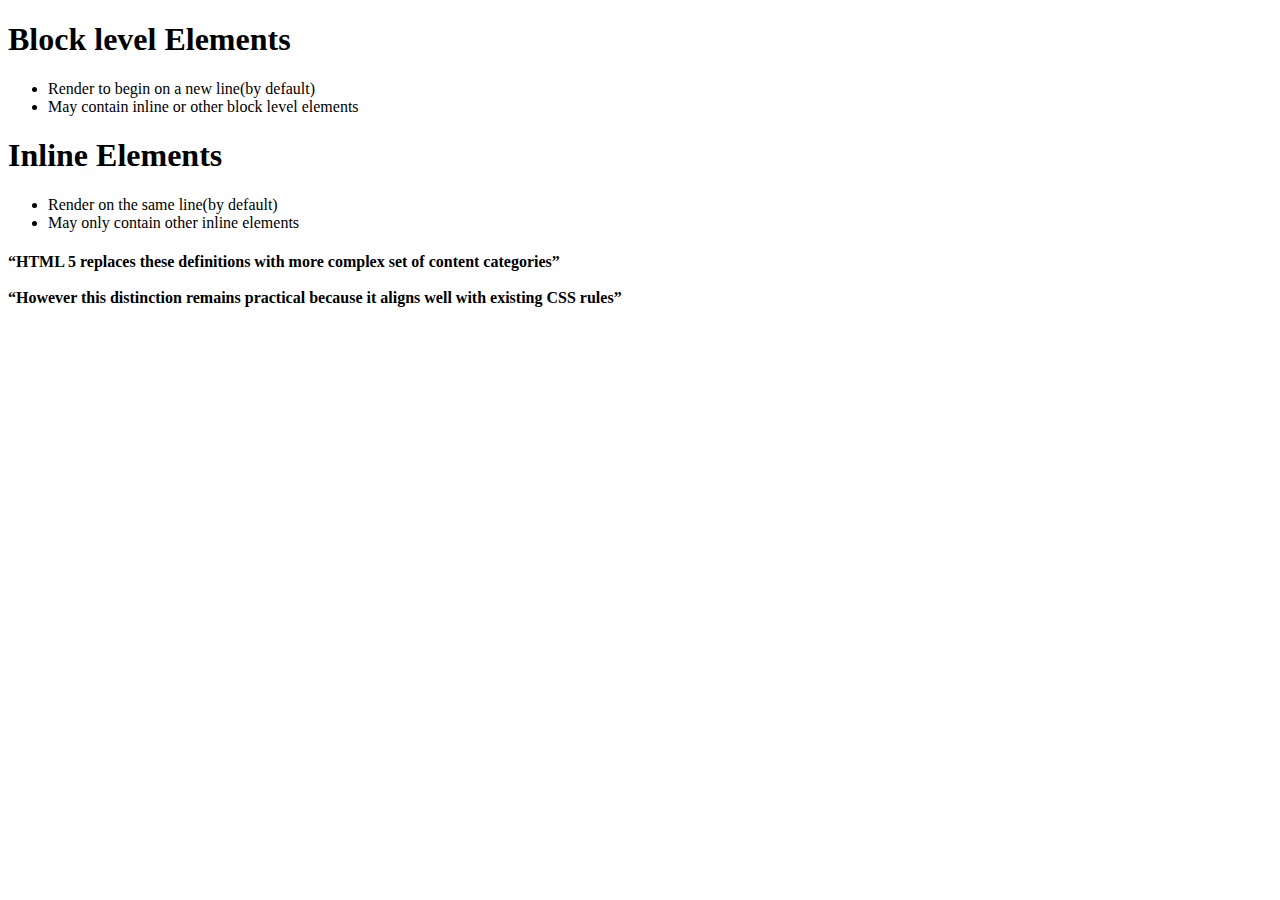
<file: index.html>
<!DOCTYPE html>
<html lang="en">
<head>
  <meta charset="UTF-8">
  <meta name="viewport" content="width=device-width, initial-scale=1.0">
  <meta http-equiv="X-UA-Compatible" content="ie=edge">
  <title>HTML Content Models</title>
</head>
<body>
  <h1>Block level Elements</h1>
  <ul>
    <li>
        Render to begin on a new line(by default)
    </li>
    <li>
      May contain inline or other block level elements
    </li>
  </ul>
  <h1>Inline Elements</h1>
  <ul>
    <li>
      Render on the same line(by default)
    </li>
    <li>
      May only contain other inline elements
    </li>
  </ul>
  <h4><q>HTML 5 replaces these definitions with more complex set of content categories</q><br><br>
  <q>However this distinction remains practical because it aligns well with existing CSS rules</q></h4>
</body>
</html>
</file>
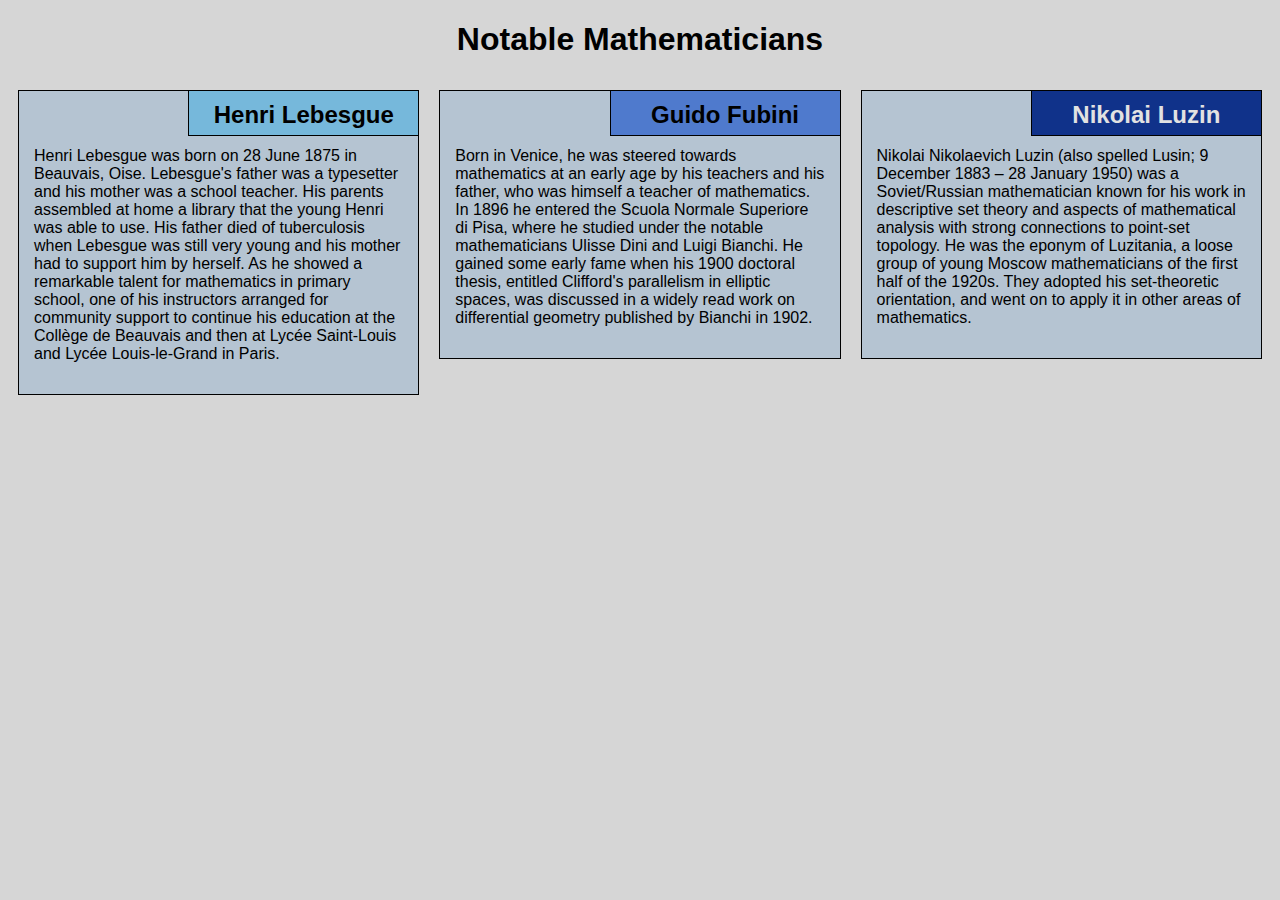
<file: module2/index.html>
<!DOCTYPE html>
<html lang="en">

<head>
  <meta charset="utf-8">
  <meta name="viewport" content="width=device-width, initial-scale=1">
  <title>Assignment Solution for Module 2</title>
</head>

<body>
  <h1>Notable Mathematicians</h1>
  <div class="row">
    <div class="col-lg-4 col-md-6 col-sm-12">
      <section class="lebesgue">
        <h2>Henri Lebesgue</h2>
        <p>
          Henri Lebesgue was born on 28 June 1875 in Beauvais, Oise. Lebesgue's father was a typesetter and his mother was a school teacher. His parents assembled at home a library that the young Henri was able to use. His father died of tuberculosis when Lebesgue
          was still very young and his mother had to support him by herself. As he showed a remarkable talent for mathematics in primary school, one of his instructors arranged for community support to continue his education at the Collège de
          Beauvais and then at Lycée Saint-Louis and Lycée Louis-le-Grand in Paris.
        </p>
    </section>
    </div>
    <div class="col-lg-4 col-md-6 col-sm-12">
      <section class="fubini">
        <h2>Guido Fubini</h2>
        <p>
          Born in Venice, he was steered towards mathematics at an early age by his teachers and his father, who was himself a teacher of mathematics. In 1896 he entered the Scuola Normale Superiore di Pisa, where he studied under the notable mathematicians Ulisse
          Dini and Luigi Bianchi. He gained some early fame when his 1900 doctoral thesis, entitled Clifford's parallelism in elliptic spaces, was discussed in a widely read work on differential geometry published by Bianchi in 1902.
        </p>
      </section>
    </div>
    <div class="col-lg-4 col-md-12 col-sm-12">
      <section class="luzin">
        <h2>Nikolai Luzin</h2>
        <p>
          Nikolai Nikolaevich Luzin (also spelled Lusin;   9 December 1883 – 28 January 1950) was a Soviet/Russian mathematician known for his work in descriptive set theory and aspects of mathematical analysis with strong connections to point-set topology. He was
          the eponym of Luzitania, a loose group of young Moscow mathematicians of the first half of the 1920s. They adopted his set-theoretic orientation, and went on to apply it in other areas of mathematics.
        </p>
      </section>
    </div>
  </div>
  <link rel="stylesheet" href="assets/css/style.css">
</body>
</html>
</file>
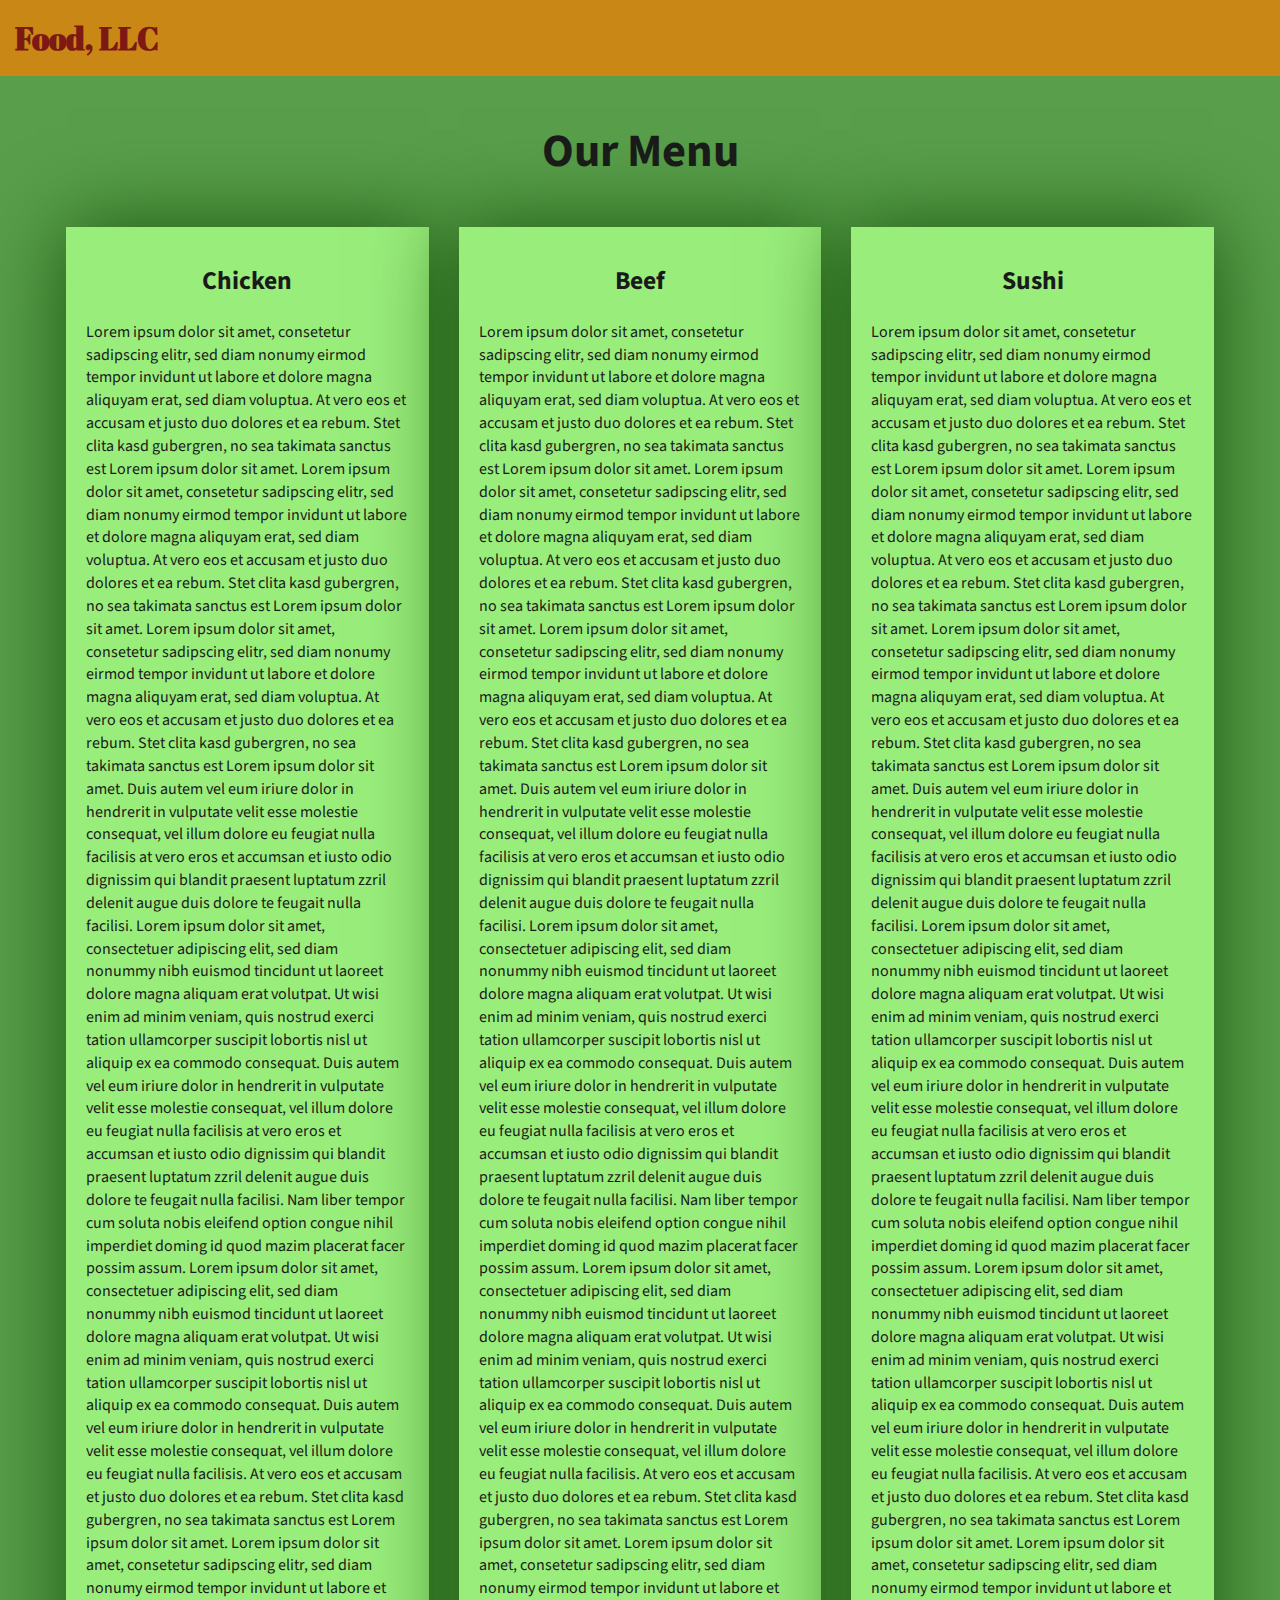
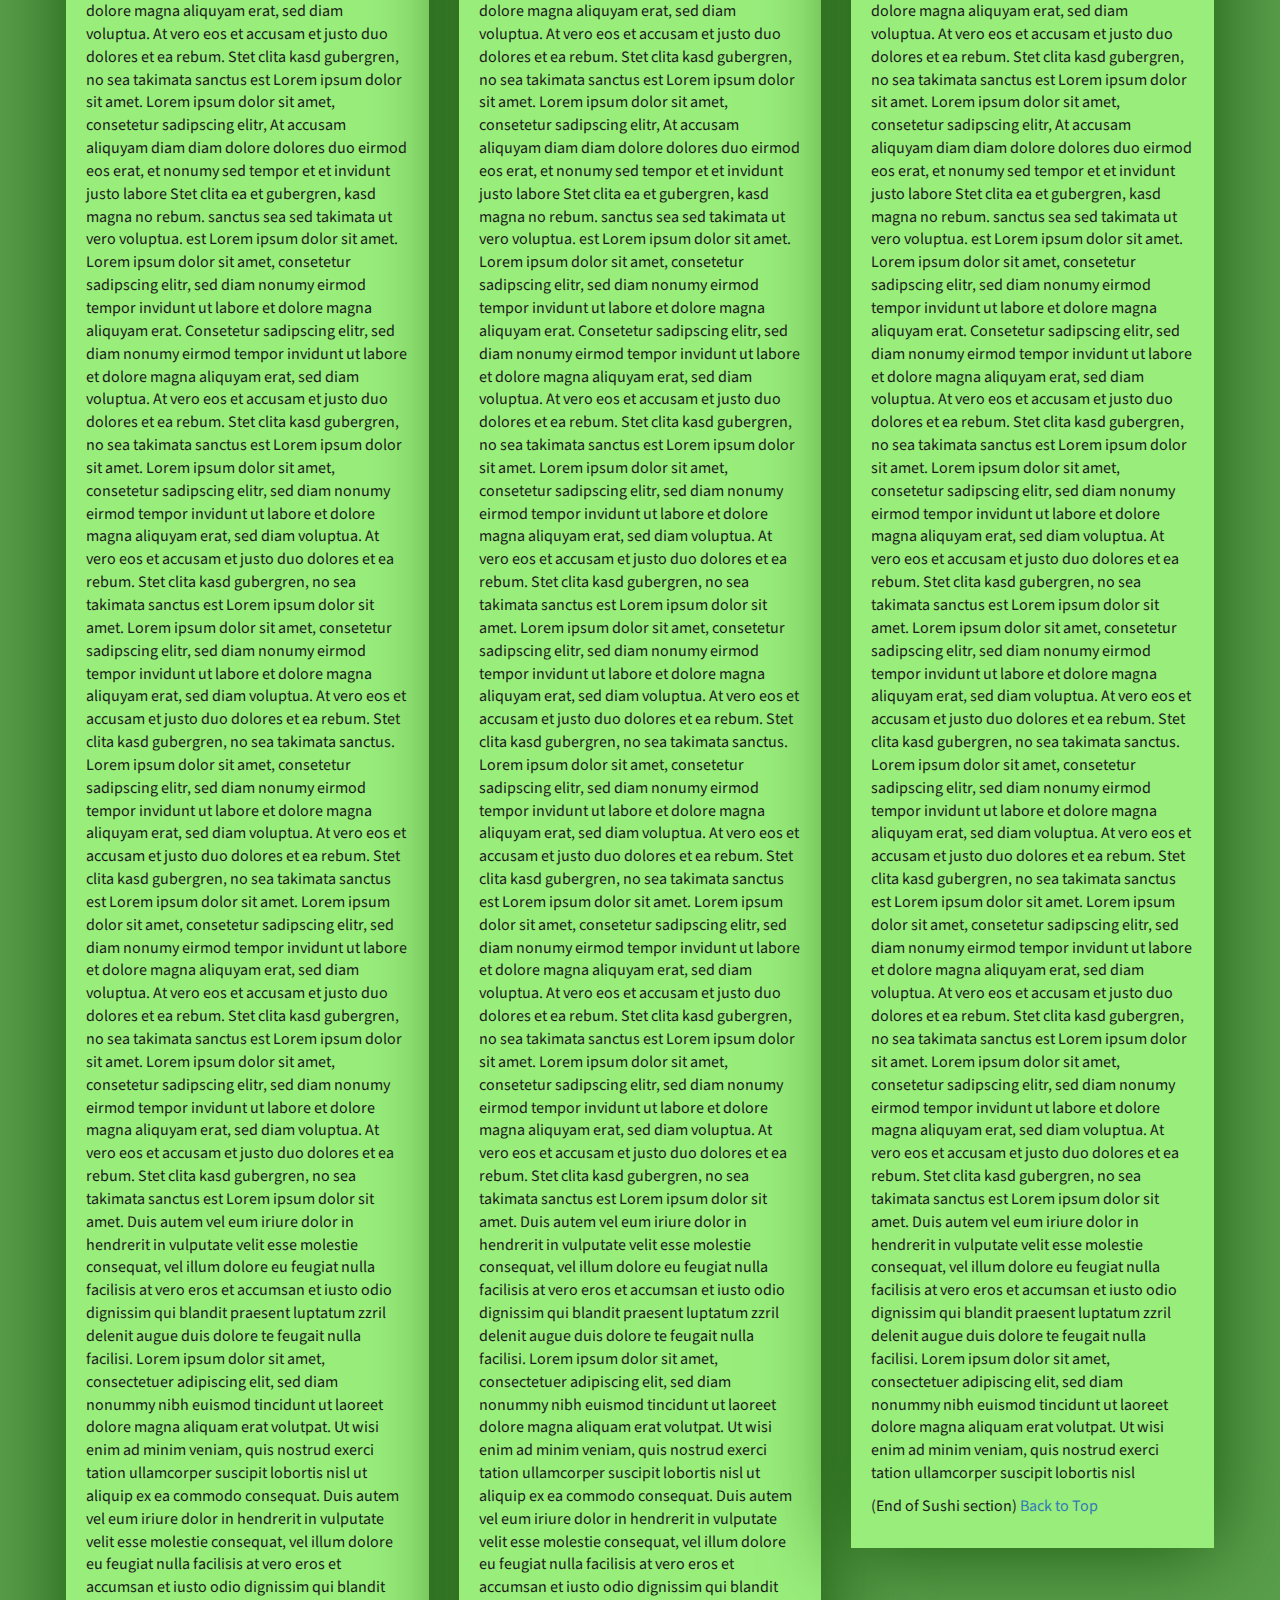
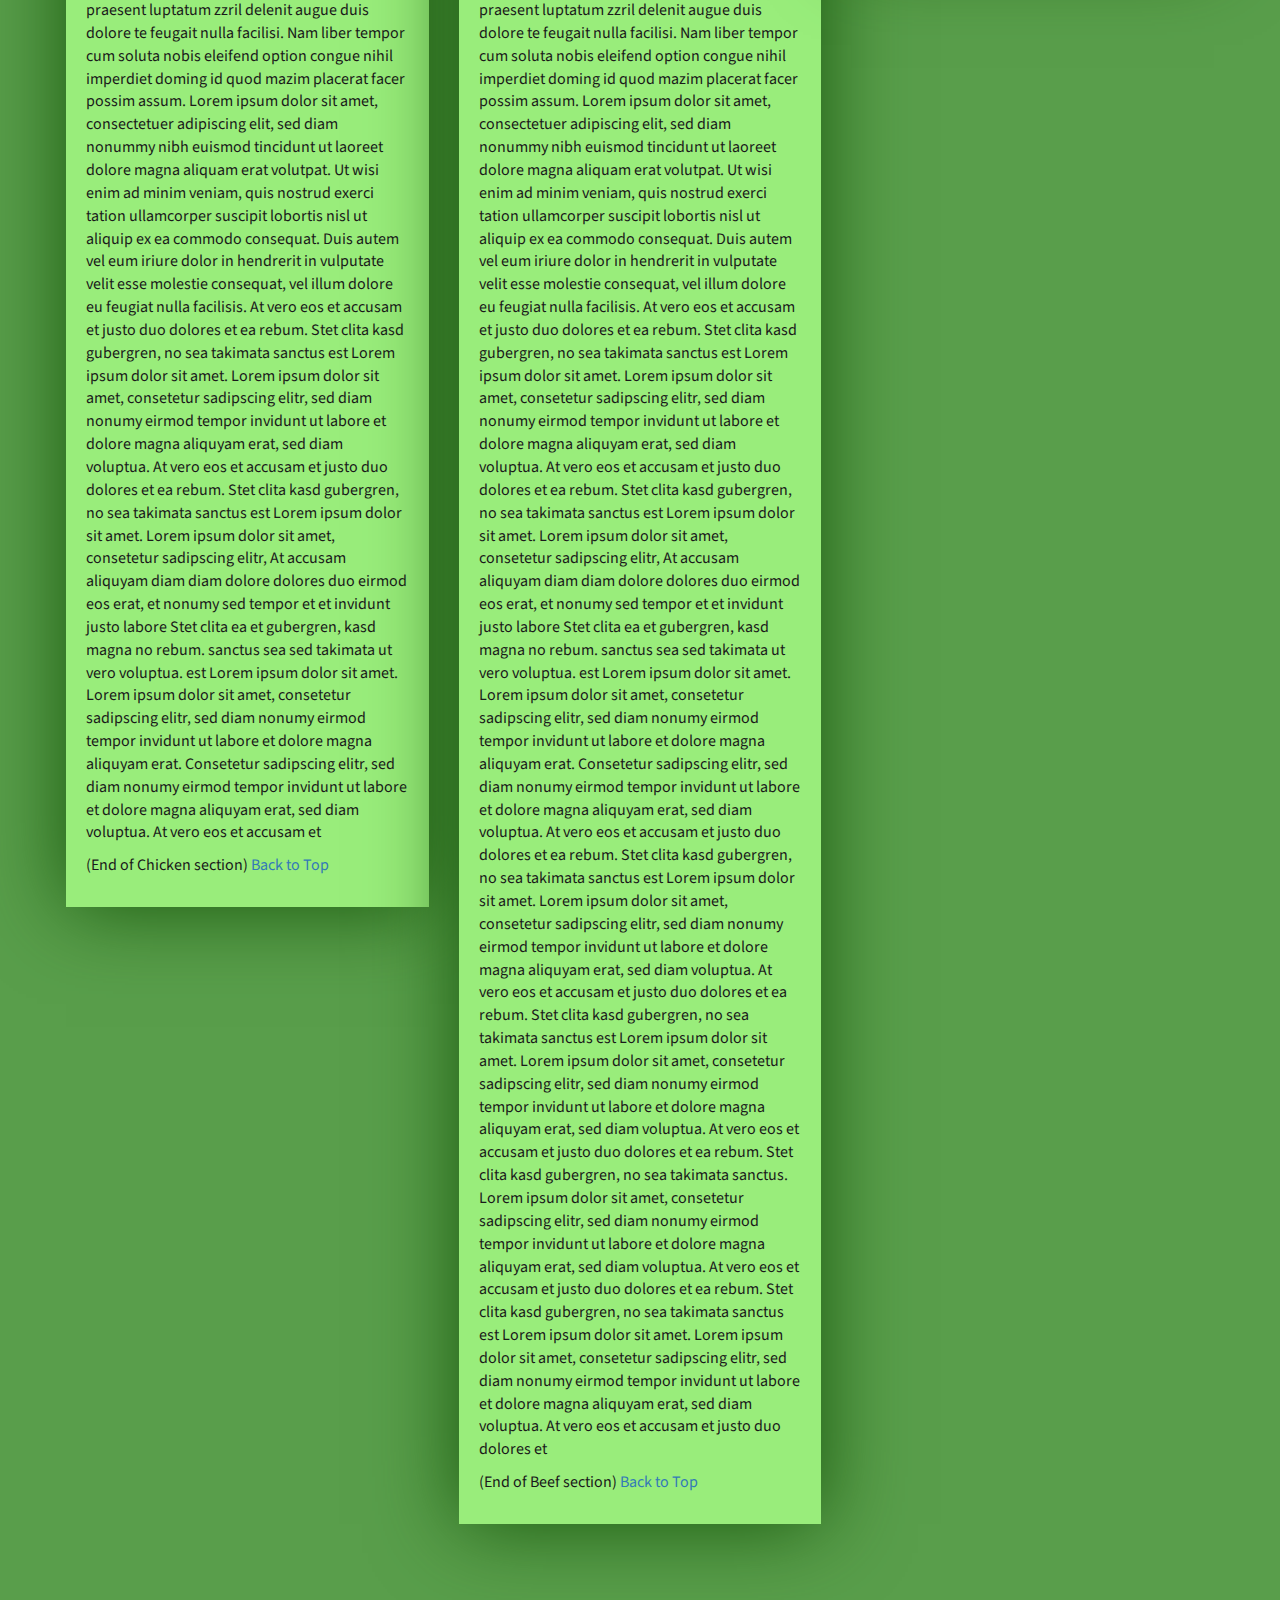
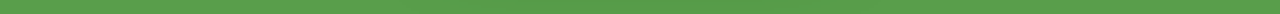
<file: module3/index.html>
<!DOCTYPE html>
<html lang="zxx">

<head>
    <meta charset="utf-8">
    <meta http-equiv="X-UA-Compatible" content="IE=edge">
    <meta name="viewport" content="width=device-width, initial-scale=1">
    <title>Assignment Solution for Module 3</title>
    <!-- HTML5 shim and Respond.js for IE8 support of HTML5 elements and media queries -->
    <!-- WARNING: Respond.js doesn't work if you view the page via file:// -->
    <!--[if lt IE 9]>
      <script src="https://oss.maxcdn.com/html5shiv/3.7.2/html5shiv.min.js"></script>
      <script src="https://oss.maxcdn.com/respond/1.4.2/respond.min.js"></script>
    <![endif]-->
</head>

<body>
    <header>
        <nav id="header-nav" class="navbar navbar-default">
            <div class="container-fluid">
                <div class="navbar-header">
                    <div class="navbar-brand">
                        <a href="index.html"><h1>Food, LLC</h1></a>
                    </div>

                    <button type="button" class="navbar-toggle collapsed visible-xs" data-toggle="collapse" data-target="#collapsable-nav" aria-expanded="false">
                        <span class="sr-only">Toggle navigation</span>
                        <span class="icon-bar"></span>
                        <span class="icon-bar"></span>
                        <span class="icon-bar"></span>
                    </button>
                </div>

                <div id="collapsable-nav" class="collapse navbar-collapse">
                    <ul id="nav-list" class="nav navbar-nav navbar-right visible-xs text-center">
                        <li>
                            <a href="#chicken-tile"><br class="hidden-xs"> Chicken</a>
                        </li>
                        <li>
                            <a href="#beef-tile"><br class="hidden-xs"> Beef</a>
                        </li>
                        <li>
                            <a href="#sushi-tile"><br class="hidden-xs"> Sushi</a>
                        </li>
                    </ul>
                </div>
            </div>
        </nav>
    </header>

    <div id="main-content" class="container">
        <h2 id="top-heading" class="text-center">Our Menu</h2>
        <div id="home-tiles" class="row">
            <div class="col-md-4 col-sm-6 col-xs-12">
                <div id="chicken-tile">
                    <section>
                        <h3 class="text-center">Chicken</h3>
                        <p>
                            Lorem ipsum dolor sit amet, consetetur sadipscing elitr, sed diam nonumy eirmod tempor invidunt ut labore et dolore magna aliquyam erat, sed diam voluptua. At vero eos et accusam et justo duo dolores et ea rebum. Stet clita kasd gubergren, no sea takimata
                            sanctus est Lorem ipsum dolor sit amet. Lorem ipsum dolor sit amet, consetetur sadipscing elitr, sed diam nonumy eirmod tempor invidunt ut labore et dolore magna aliquyam erat, sed diam voluptua. At vero eos et accusam et justo
                            duo dolores et ea rebum. Stet clita kasd gubergren, no sea takimata sanctus est Lorem ipsum dolor sit amet. Lorem ipsum dolor sit amet, consetetur sadipscing elitr, sed diam nonumy eirmod tempor invidunt ut labore et dolore
                            magna aliquyam erat, sed diam voluptua. At vero eos et accusam et justo duo dolores et ea rebum. Stet clita kasd gubergren, no sea takimata sanctus est Lorem ipsum dolor sit amet. Duis autem vel eum iriure dolor in hendrerit
                            in vulputate velit esse molestie consequat, vel illum dolore eu feugiat nulla facilisis at vero eros et accumsan et iusto odio dignissim qui blandit praesent luptatum zzril delenit augue duis dolore te feugait nulla facilisi.
                            Lorem ipsum dolor sit amet, consectetuer adipiscing elit, sed diam nonummy nibh euismod tincidunt ut laoreet dolore magna aliquam erat volutpat. Ut wisi enim ad minim veniam, quis nostrud exerci tation ullamcorper suscipit
                            lobortis nisl ut aliquip ex ea commodo consequat. Duis autem vel eum iriure dolor in hendrerit in vulputate velit esse molestie consequat, vel illum dolore eu feugiat nulla facilisis at vero eros et accumsan et iusto odio dignissim
                            qui blandit praesent luptatum zzril delenit augue duis dolore te feugait nulla facilisi. Nam liber tempor cum soluta nobis eleifend option congue nihil imperdiet doming id quod mazim placerat facer possim assum. Lorem ipsum
                            dolor sit amet, consectetuer adipiscing elit, sed diam nonummy nibh euismod tincidunt ut laoreet dolore magna aliquam erat volutpat. Ut wisi enim ad minim veniam, quis nostrud exerci tation ullamcorper suscipit lobortis nisl
                            ut aliquip ex ea commodo consequat. Duis autem vel eum iriure dolor in hendrerit in vulputate velit esse molestie consequat, vel illum dolore eu feugiat nulla facilisis. At vero eos et accusam et justo duo dolores et ea rebum.
                            Stet clita kasd gubergren, no sea takimata sanctus est Lorem ipsum dolor sit amet. Lorem ipsum dolor sit amet, consetetur sadipscing elitr, sed diam nonumy eirmod tempor invidunt ut labore et dolore magna aliquyam erat, sed
                            diam voluptua. At vero eos et accusam et justo duo dolores et ea rebum. Stet clita kasd gubergren, no sea takimata sanctus est Lorem ipsum dolor sit amet. Lorem ipsum dolor sit amet, consetetur sadipscing elitr, At accusam
                            aliquyam diam diam dolore dolores duo eirmod eos erat, et nonumy sed tempor et et invidunt justo labore Stet clita ea et gubergren, kasd magna no rebum. sanctus sea sed takimata ut vero voluptua. est Lorem ipsum dolor sit amet.
                            Lorem ipsum dolor sit amet, consetetur sadipscing elitr, sed diam nonumy eirmod tempor invidunt ut labore et dolore magna aliquyam erat. Consetetur sadipscing elitr, sed diam nonumy eirmod tempor invidunt ut labore et dolore
                            magna aliquyam erat, sed diam voluptua. At vero eos et accusam et justo duo dolores et ea rebum. Stet clita kasd gubergren, no sea takimata sanctus est Lorem ipsum dolor sit amet. Lorem ipsum dolor sit amet, consetetur sadipscing
                            elitr, sed diam nonumy eirmod tempor invidunt ut labore et dolore magna aliquyam erat, sed diam voluptua. At vero eos et accusam et justo duo dolores et ea rebum. Stet clita kasd gubergren, no sea takimata sanctus est Lorem
                            ipsum dolor sit amet. Lorem ipsum dolor sit amet, consetetur sadipscing elitr, sed diam nonumy eirmod tempor invidunt ut labore et dolore magna aliquyam erat, sed diam voluptua. At vero eos et accusam et justo duo dolores et
                            ea rebum. Stet clita kasd gubergren, no sea takimata sanctus. Lorem ipsum dolor sit amet, consetetur sadipscing elitr, sed diam nonumy eirmod tempor invidunt ut labore et dolore magna aliquyam erat, sed diam voluptua. At vero
                            eos et accusam et justo duo dolores et ea rebum. Stet clita kasd gubergren, no sea takimata sanctus est Lorem ipsum dolor sit amet. Lorem ipsum dolor sit amet, consetetur sadipscing elitr, sed diam nonumy eirmod tempor invidunt
                            ut labore et dolore magna aliquyam erat, sed diam voluptua. At vero eos et accusam et justo duo dolores et ea rebum. Stet clita kasd gubergren, no sea takimata sanctus est Lorem ipsum dolor sit amet. Lorem ipsum dolor sit amet,
                            consetetur sadipscing elitr, sed diam nonumy eirmod tempor invidunt ut labore et dolore magna aliquyam erat, sed diam voluptua. At vero eos et accusam et justo duo dolores et ea rebum. Stet clita kasd gubergren, no sea takimata
                            sanctus est Lorem ipsum dolor sit amet. Duis autem vel eum iriure dolor in hendrerit in vulputate velit esse molestie consequat, vel illum dolore eu feugiat nulla facilisis at vero eros et accumsan et iusto odio dignissim qui
                            blandit praesent luptatum zzril delenit augue duis dolore te feugait nulla facilisi. Lorem ipsum dolor sit amet, consectetuer adipiscing elit, sed diam nonummy nibh euismod tincidunt ut laoreet dolore magna aliquam erat volutpat.
                            Ut wisi enim ad minim veniam, quis nostrud exerci tation ullamcorper suscipit lobortis nisl ut aliquip ex ea commodo consequat. Duis autem vel eum iriure dolor in hendrerit in vulputate velit esse molestie consequat, vel illum
                            dolore eu feugiat nulla facilisis at vero eros et accumsan et iusto odio dignissim qui blandit praesent luptatum zzril delenit augue duis dolore te feugait nulla facilisi. Nam liber tempor cum soluta nobis eleifend option congue
                            nihil imperdiet doming id quod mazim placerat facer possim assum. Lorem ipsum dolor sit amet, consectetuer adipiscing elit, sed diam nonummy nibh euismod tincidunt ut laoreet dolore magna aliquam erat volutpat. Ut wisi enim
                            ad minim veniam, quis nostrud exerci tation ullamcorper suscipit lobortis nisl ut aliquip ex ea commodo consequat. Duis autem vel eum iriure dolor in hendrerit in vulputate velit esse molestie consequat, vel illum dolore eu
                            feugiat nulla facilisis. At vero eos et accusam et justo duo dolores et ea rebum. Stet clita kasd gubergren, no sea takimata sanctus est Lorem ipsum dolor sit amet. Lorem ipsum dolor sit amet, consetetur sadipscing elitr, sed
                            diam nonumy eirmod tempor invidunt ut labore et dolore magna aliquyam erat, sed diam voluptua. At vero eos et accusam et justo duo dolores et ea rebum. Stet clita kasd gubergren, no sea takimata sanctus est Lorem ipsum dolor
                            sit amet. Lorem ipsum dolor sit amet, consetetur sadipscing elitr, At accusam aliquyam diam diam dolore dolores duo eirmod eos erat, et nonumy sed tempor et et invidunt justo labore Stet clita ea et gubergren, kasd magna no
                            rebum. sanctus sea sed takimata ut vero voluptua. est Lorem ipsum dolor sit amet. Lorem ipsum dolor sit amet, consetetur sadipscing elitr, sed diam nonumy eirmod tempor invidunt ut labore et dolore magna aliquyam erat. Consetetur
                            sadipscing elitr, sed diam nonumy eirmod tempor invidunt ut labore et dolore magna aliquyam erat, sed diam voluptua. At vero eos et accusam et
                        </p>
                        <p>
                            (End of Chicken section) <a href="#top-heading">Back to Top</a>
                        </p>
                    </section>
                </div>
            </div>
            <div class="col-md-4 col-sm-6 col-xs-12">
                <div id="beef-tile">
                    <section>
                        <h3 class="text-center">Beef</h3>
                        <p>
                            Lorem ipsum dolor sit amet, consetetur sadipscing elitr, sed diam nonumy eirmod tempor invidunt ut labore et dolore magna aliquyam erat, sed diam voluptua. At vero eos et accusam et justo duo dolores et ea rebum. Stet clita kasd gubergren, no sea takimata
                            sanctus est Lorem ipsum dolor sit amet. Lorem ipsum dolor sit amet, consetetur sadipscing elitr, sed diam nonumy eirmod tempor invidunt ut labore et dolore magna aliquyam erat, sed diam voluptua. At vero eos et accusam et justo
                            duo dolores et ea rebum. Stet clita kasd gubergren, no sea takimata sanctus est Lorem ipsum dolor sit amet. Lorem ipsum dolor sit amet, consetetur sadipscing elitr, sed diam nonumy eirmod tempor invidunt ut labore et dolore
                            magna aliquyam erat, sed diam voluptua. At vero eos et accusam et justo duo dolores et ea rebum. Stet clita kasd gubergren, no sea takimata sanctus est Lorem ipsum dolor sit amet. Duis autem vel eum iriure dolor in hendrerit
                            in vulputate velit esse molestie consequat, vel illum dolore eu feugiat nulla facilisis at vero eros et accumsan et iusto odio dignissim qui blandit praesent luptatum zzril delenit augue duis dolore te feugait nulla facilisi.
                            Lorem ipsum dolor sit amet, consectetuer adipiscing elit, sed diam nonummy nibh euismod tincidunt ut laoreet dolore magna aliquam erat volutpat. Ut wisi enim ad minim veniam, quis nostrud exerci tation ullamcorper suscipit
                            lobortis nisl ut aliquip ex ea commodo consequat. Duis autem vel eum iriure dolor in hendrerit in vulputate velit esse molestie consequat, vel illum dolore eu feugiat nulla facilisis at vero eros et accumsan et iusto odio dignissim
                            qui blandit praesent luptatum zzril delenit augue duis dolore te feugait nulla facilisi. Nam liber tempor cum soluta nobis eleifend option congue nihil imperdiet doming id quod mazim placerat facer possim assum. Lorem ipsum
                            dolor sit amet, consectetuer adipiscing elit, sed diam nonummy nibh euismod tincidunt ut laoreet dolore magna aliquam erat volutpat. Ut wisi enim ad minim veniam, quis nostrud exerci tation ullamcorper suscipit lobortis nisl
                            ut aliquip ex ea commodo consequat. Duis autem vel eum iriure dolor in hendrerit in vulputate velit esse molestie consequat, vel illum dolore eu feugiat nulla facilisis. At vero eos et accusam et justo duo dolores et ea rebum.
                            Stet clita kasd gubergren, no sea takimata sanctus est Lorem ipsum dolor sit amet. Lorem ipsum dolor sit amet, consetetur sadipscing elitr, sed diam nonumy eirmod tempor invidunt ut labore et dolore magna aliquyam erat, sed
                            diam voluptua. At vero eos et accusam et justo duo dolores et ea rebum. Stet clita kasd gubergren, no sea takimata sanctus est Lorem ipsum dolor sit amet. Lorem ipsum dolor sit amet, consetetur sadipscing elitr, At accusam
                            aliquyam diam diam dolore dolores duo eirmod eos erat, et nonumy sed tempor et et invidunt justo labore Stet clita ea et gubergren, kasd magna no rebum. sanctus sea sed takimata ut vero voluptua. est Lorem ipsum dolor sit amet.
                            Lorem ipsum dolor sit amet, consetetur sadipscing elitr, sed diam nonumy eirmod tempor invidunt ut labore et dolore magna aliquyam erat. Consetetur sadipscing elitr, sed diam nonumy eirmod tempor invidunt ut labore et dolore
                            magna aliquyam erat, sed diam voluptua. At vero eos et accusam et justo duo dolores et ea rebum. Stet clita kasd gubergren, no sea takimata sanctus est Lorem ipsum dolor sit amet. Lorem ipsum dolor sit amet, consetetur sadipscing
                            elitr, sed diam nonumy eirmod tempor invidunt ut labore et dolore magna aliquyam erat, sed diam voluptua. At vero eos et accusam et justo duo dolores et ea rebum. Stet clita kasd gubergren, no sea takimata sanctus est Lorem
                            ipsum dolor sit amet. Lorem ipsum dolor sit amet, consetetur sadipscing elitr, sed diam nonumy eirmod tempor invidunt ut labore et dolore magna aliquyam erat, sed diam voluptua. At vero eos et accusam et justo duo dolores et
                            ea rebum. Stet clita kasd gubergren, no sea takimata sanctus. Lorem ipsum dolor sit amet, consetetur sadipscing elitr, sed diam nonumy eirmod tempor invidunt ut labore et dolore magna aliquyam erat, sed diam voluptua. At vero
                            eos et accusam et justo duo dolores et ea rebum. Stet clita kasd gubergren, no sea takimata sanctus est Lorem ipsum dolor sit amet. Lorem ipsum dolor sit amet, consetetur sadipscing elitr, sed diam nonumy eirmod tempor invidunt
                            ut labore et dolore magna aliquyam erat, sed diam voluptua. At vero eos et accusam et justo duo dolores et ea rebum. Stet clita kasd gubergren, no sea takimata sanctus est Lorem ipsum dolor sit amet. Lorem ipsum dolor sit amet,
                            consetetur sadipscing elitr, sed diam nonumy eirmod tempor invidunt ut labore et dolore magna aliquyam erat, sed diam voluptua. At vero eos et accusam et justo duo dolores et ea rebum. Stet clita kasd gubergren, no sea takimata
                            sanctus est Lorem ipsum dolor sit amet. Duis autem vel eum iriure dolor in hendrerit in vulputate velit esse molestie consequat, vel illum dolore eu feugiat nulla facilisis at vero eros et accumsan et iusto odio dignissim qui
                            blandit praesent luptatum zzril delenit augue duis dolore te feugait nulla facilisi. Lorem ipsum dolor sit amet, consectetuer adipiscing elit, sed diam nonummy nibh euismod tincidunt ut laoreet dolore magna aliquam erat volutpat.
                            Ut wisi enim ad minim veniam, quis nostrud exerci tation ullamcorper suscipit lobortis nisl ut aliquip ex ea commodo consequat. Duis autem vel eum iriure dolor in hendrerit in vulputate velit esse molestie consequat, vel illum
                            dolore eu feugiat nulla facilisis at vero eros et accumsan et iusto odio dignissim qui blandit praesent luptatum zzril delenit augue duis dolore te feugait nulla facilisi. Nam liber tempor cum soluta nobis eleifend option congue
                            nihil imperdiet doming id quod mazim placerat facer possim assum. Lorem ipsum dolor sit amet, consectetuer adipiscing elit, sed diam nonummy nibh euismod tincidunt ut laoreet dolore magna aliquam erat volutpat. Ut wisi enim
                            ad minim veniam, quis nostrud exerci tation ullamcorper suscipit lobortis nisl ut aliquip ex ea commodo consequat. Duis autem vel eum iriure dolor in hendrerit in vulputate velit esse molestie consequat, vel illum dolore eu
                            feugiat nulla facilisis. At vero eos et accusam et justo duo dolores et ea rebum. Stet clita kasd gubergren, no sea takimata sanctus est Lorem ipsum dolor sit amet. Lorem ipsum dolor sit amet, consetetur sadipscing elitr, sed
                            diam nonumy eirmod tempor invidunt ut labore et dolore magna aliquyam erat, sed diam voluptua. At vero eos et accusam et justo duo dolores et ea rebum. Stet clita kasd gubergren, no sea takimata sanctus est Lorem ipsum dolor
                            sit amet. Lorem ipsum dolor sit amet, consetetur sadipscing elitr, At accusam aliquyam diam diam dolore dolores duo eirmod eos erat, et nonumy sed tempor et et invidunt justo labore Stet clita ea et gubergren, kasd magna no
                            rebum. sanctus sea sed takimata ut vero voluptua. est Lorem ipsum dolor sit amet. Lorem ipsum dolor sit amet, consetetur sadipscing elitr, sed diam nonumy eirmod tempor invidunt ut labore et dolore magna aliquyam erat. Consetetur
                            sadipscing elitr, sed diam nonumy eirmod tempor invidunt ut labore et dolore magna aliquyam erat, sed diam voluptua. At vero eos et accusam et justo duo dolores et ea rebum. Stet clita kasd gubergren, no sea takimata sanctus
                            est Lorem ipsum dolor sit amet. Lorem ipsum dolor sit amet, consetetur sadipscing elitr, sed diam nonumy eirmod tempor invidunt ut labore et dolore magna aliquyam erat, sed diam voluptua. At vero eos et accusam et justo duo
                            dolores et ea rebum. Stet clita kasd gubergren, no sea takimata sanctus est Lorem ipsum dolor sit amet. Lorem ipsum dolor sit amet, consetetur sadipscing elitr, sed diam nonumy eirmod tempor invidunt ut labore et dolore magna
                            aliquyam erat, sed diam voluptua. At vero eos et accusam et justo duo dolores et ea rebum. Stet clita kasd gubergren, no sea takimata sanctus. Lorem ipsum dolor sit amet, consetetur sadipscing elitr, sed diam nonumy eirmod
                            tempor invidunt ut labore et dolore magna aliquyam erat, sed diam voluptua. At vero eos et accusam et justo duo dolores et ea rebum. Stet clita kasd gubergren, no sea takimata sanctus est Lorem ipsum dolor sit amet. Lorem ipsum
                            dolor sit amet, consetetur sadipscing elitr, sed diam nonumy eirmod tempor invidunt ut labore et dolore magna aliquyam erat, sed diam voluptua. At vero eos et accusam et justo duo dolores et
                        </p>
                        <p>
                            (End of Beef section) <a href="#top-heading">Back to Top</a>
                        </p>
                    </section>
                </div>
            </div>
            <!-- <div class="clearfix visible-md-block"></div> -->
            <div class="col-md-4 col-sm-12 col-xs-12">
                <div id="sushi-tile">
                    <section>
                        <h3 class="text-center">Sushi</h3>
                        <p>
                            Lorem ipsum dolor sit amet, consetetur sadipscing elitr, sed diam nonumy eirmod tempor invidunt ut labore et dolore magna aliquyam erat, sed diam voluptua. At vero eos et accusam et justo duo dolores et ea rebum. Stet clita kasd gubergren, no sea takimata
                            sanctus est Lorem ipsum dolor sit amet. Lorem ipsum dolor sit amet, consetetur sadipscing elitr, sed diam nonumy eirmod tempor invidunt ut labore et dolore magna aliquyam erat, sed diam voluptua. At vero eos et accusam et justo
                            duo dolores et ea rebum. Stet clita kasd gubergren, no sea takimata sanctus est Lorem ipsum dolor sit amet. Lorem ipsum dolor sit amet, consetetur sadipscing elitr, sed diam nonumy eirmod tempor invidunt ut labore et dolore
                            magna aliquyam erat, sed diam voluptua. At vero eos et accusam et justo duo dolores et ea rebum. Stet clita kasd gubergren, no sea takimata sanctus est Lorem ipsum dolor sit amet. Duis autem vel eum iriure dolor in hendrerit
                            in vulputate velit esse molestie consequat, vel illum dolore eu feugiat nulla facilisis at vero eros et accumsan et iusto odio dignissim qui blandit praesent luptatum zzril delenit augue duis dolore te feugait nulla facilisi.
                            Lorem ipsum dolor sit amet, consectetuer adipiscing elit, sed diam nonummy nibh euismod tincidunt ut laoreet dolore magna aliquam erat volutpat. Ut wisi enim ad minim veniam, quis nostrud exerci tation ullamcorper suscipit
                            lobortis nisl ut aliquip ex ea commodo consequat. Duis autem vel eum iriure dolor in hendrerit in vulputate velit esse molestie consequat, vel illum dolore eu feugiat nulla facilisis at vero eros et accumsan et iusto odio dignissim
                            qui blandit praesent luptatum zzril delenit augue duis dolore te feugait nulla facilisi. Nam liber tempor cum soluta nobis eleifend option congue nihil imperdiet doming id quod mazim placerat facer possim assum. Lorem ipsum
                            dolor sit amet, consectetuer adipiscing elit, sed diam nonummy nibh euismod tincidunt ut laoreet dolore magna aliquam erat volutpat. Ut wisi enim ad minim veniam, quis nostrud exerci tation ullamcorper suscipit lobortis nisl
                            ut aliquip ex ea commodo consequat. Duis autem vel eum iriure dolor in hendrerit in vulputate velit esse molestie consequat, vel illum dolore eu feugiat nulla facilisis. At vero eos et accusam et justo duo dolores et ea rebum.
                            Stet clita kasd gubergren, no sea takimata sanctus est Lorem ipsum dolor sit amet. Lorem ipsum dolor sit amet, consetetur sadipscing elitr, sed diam nonumy eirmod tempor invidunt ut labore et dolore magna aliquyam erat, sed
                            diam voluptua. At vero eos et accusam et justo duo dolores et ea rebum. Stet clita kasd gubergren, no sea takimata sanctus est Lorem ipsum dolor sit amet. Lorem ipsum dolor sit amet, consetetur sadipscing elitr, At accusam
                            aliquyam diam diam dolore dolores duo eirmod eos erat, et nonumy sed tempor et et invidunt justo labore Stet clita ea et gubergren, kasd magna no rebum. sanctus sea sed takimata ut vero voluptua. est Lorem ipsum dolor sit amet.
                            Lorem ipsum dolor sit amet, consetetur sadipscing elitr, sed diam nonumy eirmod tempor invidunt ut labore et dolore magna aliquyam erat. Consetetur sadipscing elitr, sed diam nonumy eirmod tempor invidunt ut labore et dolore
                            magna aliquyam erat, sed diam voluptua. At vero eos et accusam et justo duo dolores et ea rebum. Stet clita kasd gubergren, no sea takimata sanctus est Lorem ipsum dolor sit amet. Lorem ipsum dolor sit amet, consetetur sadipscing
                            elitr, sed diam nonumy eirmod tempor invidunt ut labore et dolore magna aliquyam erat, sed diam voluptua. At vero eos et accusam et justo duo dolores et ea rebum. Stet clita kasd gubergren, no sea takimata sanctus est Lorem
                            ipsum dolor sit amet. Lorem ipsum dolor sit amet, consetetur sadipscing elitr, sed diam nonumy eirmod tempor invidunt ut labore et dolore magna aliquyam erat, sed diam voluptua. At vero eos et accusam et justo duo dolores et
                            ea rebum. Stet clita kasd gubergren, no sea takimata sanctus. Lorem ipsum dolor sit amet, consetetur sadipscing elitr, sed diam nonumy eirmod tempor invidunt ut labore et dolore magna aliquyam erat, sed diam voluptua. At vero
                            eos et accusam et justo duo dolores et ea rebum. Stet clita kasd gubergren, no sea takimata sanctus est Lorem ipsum dolor sit amet. Lorem ipsum dolor sit amet, consetetur sadipscing elitr, sed diam nonumy eirmod tempor invidunt
                            ut labore et dolore magna aliquyam erat, sed diam voluptua. At vero eos et accusam et justo duo dolores et ea rebum. Stet clita kasd gubergren, no sea takimata sanctus est Lorem ipsum dolor sit amet. Lorem ipsum dolor sit amet,
                            consetetur sadipscing elitr, sed diam nonumy eirmod tempor invidunt ut labore et dolore magna aliquyam erat, sed diam voluptua. At vero eos et accusam et justo duo dolores et ea rebum. Stet clita kasd gubergren, no sea takimata
                            sanctus est Lorem ipsum dolor sit amet. Duis autem vel eum iriure dolor in hendrerit in vulputate velit esse molestie consequat, vel illum dolore eu feugiat nulla facilisis at vero eros et accumsan et iusto odio dignissim qui
                            blandit praesent luptatum zzril delenit augue duis dolore te feugait nulla facilisi. Lorem ipsum dolor sit amet, consectetuer adipiscing elit, sed diam nonummy nibh euismod tincidunt ut laoreet dolore magna aliquam erat volutpat.
                            Ut wisi enim ad minim veniam, quis nostrud exerci tation ullamcorper suscipit lobortis nisl
                        </p>
                        <p>
                            (End of Sushi section) <a href="#top-heading">Back to Top</a>
                        </p>
                    </section>
                </div>
            </div>
            <!-- <div class="clearfix visible-lg-block"></div> -->
        </div>
    </div>
    <div class="clearfix visible-lg-block"></div>


    <!-- jQuery (Bootstrap JS plugins depend on it) -->
    <script src="assets/js/jquery-3.1.1.min.js"></script>
    <script src="assets/js/bootstrap.min.js"></script>
    <link rel="stylesheet" href="assets/css/bootstrap.min.css">
    <link rel="stylesheet" href="assets/css/styles.css">
    <link href="https://fonts.googleapis.com/css?family=Source+Sans+Pro" rel="stylesheet">
    <link href="https://fonts.googleapis.com/css?family=Abril+Fatface" rel="stylesheet">
    <!-- <script src="js/script.js"></script> -->

</body>

</html>
</file>
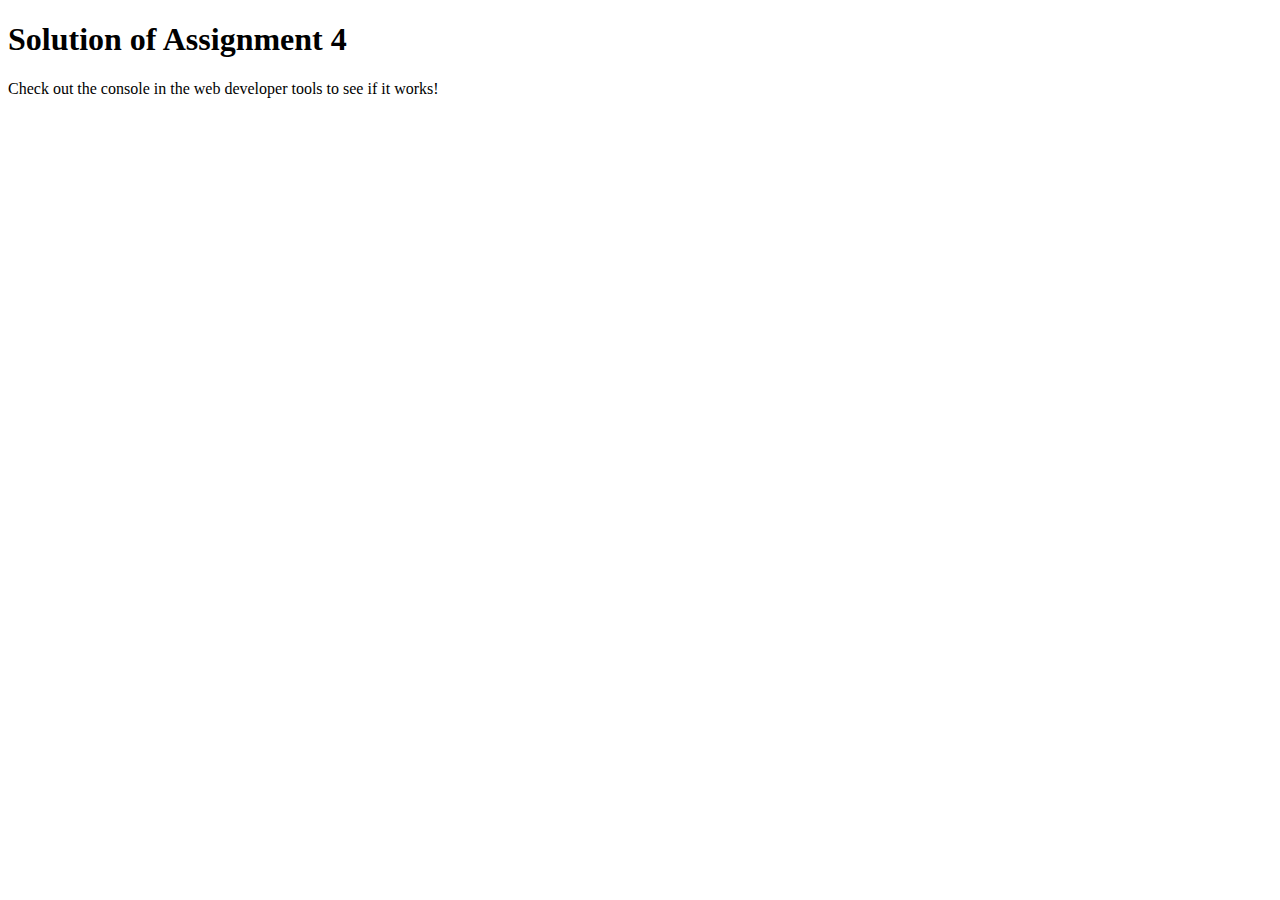
<file: module4/index.html>
<!DOCTYPE html>
<html>

<head>
    <meta charset="utf-8">
    <title>Assignment Solution for Module 4</title>
</head>

<body>
    <h1>Solution of Assignment 4</h1>
    <p>Check out the console in the web developer tools to see if it works!</p>
    <script src="assets/js/script.js"></script>
    <script src="assets/js/SpeakGoodBye.js"></script>
    <script src="assets/js/SpeakHello.js"></script>
</body>

</html>
</file>
<file: module2/assets/css/style.css>
* {
  box-sizing: border-box;
  font-family: Helvetica;
}

body {
  background-color: #d6d6d6;
}

h1 {
  text-align: center;
  color: black;
}

section {
  border: 1px solid black;
  background-color: #b5c4d2;
  margin: 10px;
}

section>h2 {
  float: right;
  border-bottom: 1px solid black;
  border-left: 1px solid black;
  margin: 0;
  width: 230px;
  text-align: center;
  font-style: Times;
  font-size: 24px;
  font-weight: bold;
  height: 45px;
  padding-top: 10px;
}

section.lebesgue>h2 {
  background-color: #76b8db;
}

section.fubini>h2 {
  background-color: #4f7acd;
}

section.luzin>h2 {
  color: #e2e2e2;
  background-color: #10328a;
}

section>p {
  padding: 40px 15px 15px 15px;
}

.row {
  width: 100%;
}


/* Desktop view options */

@media (min-width: 992px) {
  .col-lg-1, .col-lg-2, .col-lg-3, .col-lg-4, .col-lg-5, .col-lg-6, .col-lg-7, .col-lg-8, .col-lg-9, .col-lg-10, .col-lg-11, .col-lg-12 {
    float: left;
  }
  .col-lg-1 {
    width: 8.33%;
  }
  .col-lg-2 {
    width: 16.66%;
  }
  .col-lg-3 {
    width: 25%;
  }
  .col-lg-4 {
    width: 33.33%;
  }
  .col-lg-5 {
    width: 41.66%;
  }
  .col-lg-6 {
    width: 50%;
  }
  .col-lg-7 {
    width: 58.33%;
  }
  .col-lg-8 {
    width: 66.66%;
  }
  .col-lg-9 {
    width: 74.99%;
  }
  .col-lg-10 {
    width: 83.33%;
  }
  .col-lg-11 {
    width: 91.66%;
  }
  .col-lg-12 {
    width: 100%;
  }
}


/* Tablet view options */

@media (min-width: 768px) and (max-width: 991px) {
  .col-md-1, .col-md-2, .col-md-3, .col-md-4, .col-md-5, .col-md-6, .col-md-7, .col-md-8, .col-md-9, .col-md-10, .col-md-11, .col-md-12 {
    float: left;
  }
  .col-md-1 {
    width: 8.33%;
  }
  .col-md-2 {
    width: 16.66%;
  }
  .col-md-3 {
    width: 25%;
  }
  .col-md-4 {
    width: 33.33%;
  }
  .col-md-5 {
    width: 41.66%;
  }
  .col-md-6 {
    width: 50%;
  }
  .col-md-7 {
    width: 58.33%;
  }
  .col-md-8 {
    width: 66.66%;
  }
  .col-md-9 {
    width: 74.99%;
  }
  .col-md-10 {
    width: 83.33%;
  }
  .col-md-11 {
    width: 91.66%;
  }
  .col-md-12 {
    width: 100%;
  }
}
</file>
<file: module3/assets/css/styles.css>
body {
    font-size: 16px;
    font-family: 'Source Sans Pro', sans-serif;
    color: #1a1a1a;
    background-color: #599e4b;
}


/** HEADER **/

#header-nav {
    background-color: #c98715;
    border-radius: 0;
    border: 0;
}

#header-nav button {
    margin-top: 22px;
}

.navbar-default .navbar-toggle:focus, .navbar-default .navbar-toggle:hover {
    background-color: #fce29e;
}

.navbar-collapse {
    border-top: 0;
}

.navbar-brand, .navbar-nav li a {
    line-height: 76px;
    height: 76px;
    padding-top: 0;
}

.navbar-brand h1 {
    color: #7d1913;
    font-family: 'Abril Fatface', cursive;
    font-weight: bolder;
    font-size: 1.8em;
}

.navbar-brand a:hover {
    text-decoration: none;
    text-shadow: 1px 1px 1px #fe9797;
}

#nav-list {
    background-color: #e4af34;
}

#nav-list a {
    /*text-align: center;*/
    font-weight: bolder;
    color: #282828;
    font-size: 1.2em;
}

#nav-list a:hover {
    color: #202020;
    background-color: #fce29e;
}

.navbar-header button.navbar-toggle, .navbar-header .icon-bar {
    border: 1px solid #7d1913;
}


/** END HEADER */


/** HOME PAGE **/

#main-content {
    width: 92%;
    margin-bottom: 30px;
}

#main-content h2 {
    font-size: 2.9em;
    font-weight: bold;
    margin-top: 30px;
    margin-bottom: 50px;
}

#main-content h3 {
    font-size: 1.6em;
    font-weight: bold;
    margin-bottom: 1em;
}

#chicken-tile, #beef-tile, #sushi-tile {
    width: 100%;
    padding: 20px;
    background-color: #99ed7b;
    margin-bottom: 60px;
    box-shadow: 0 0 80px #18580b;
}


/** END HOME PAGE **/
</file>
